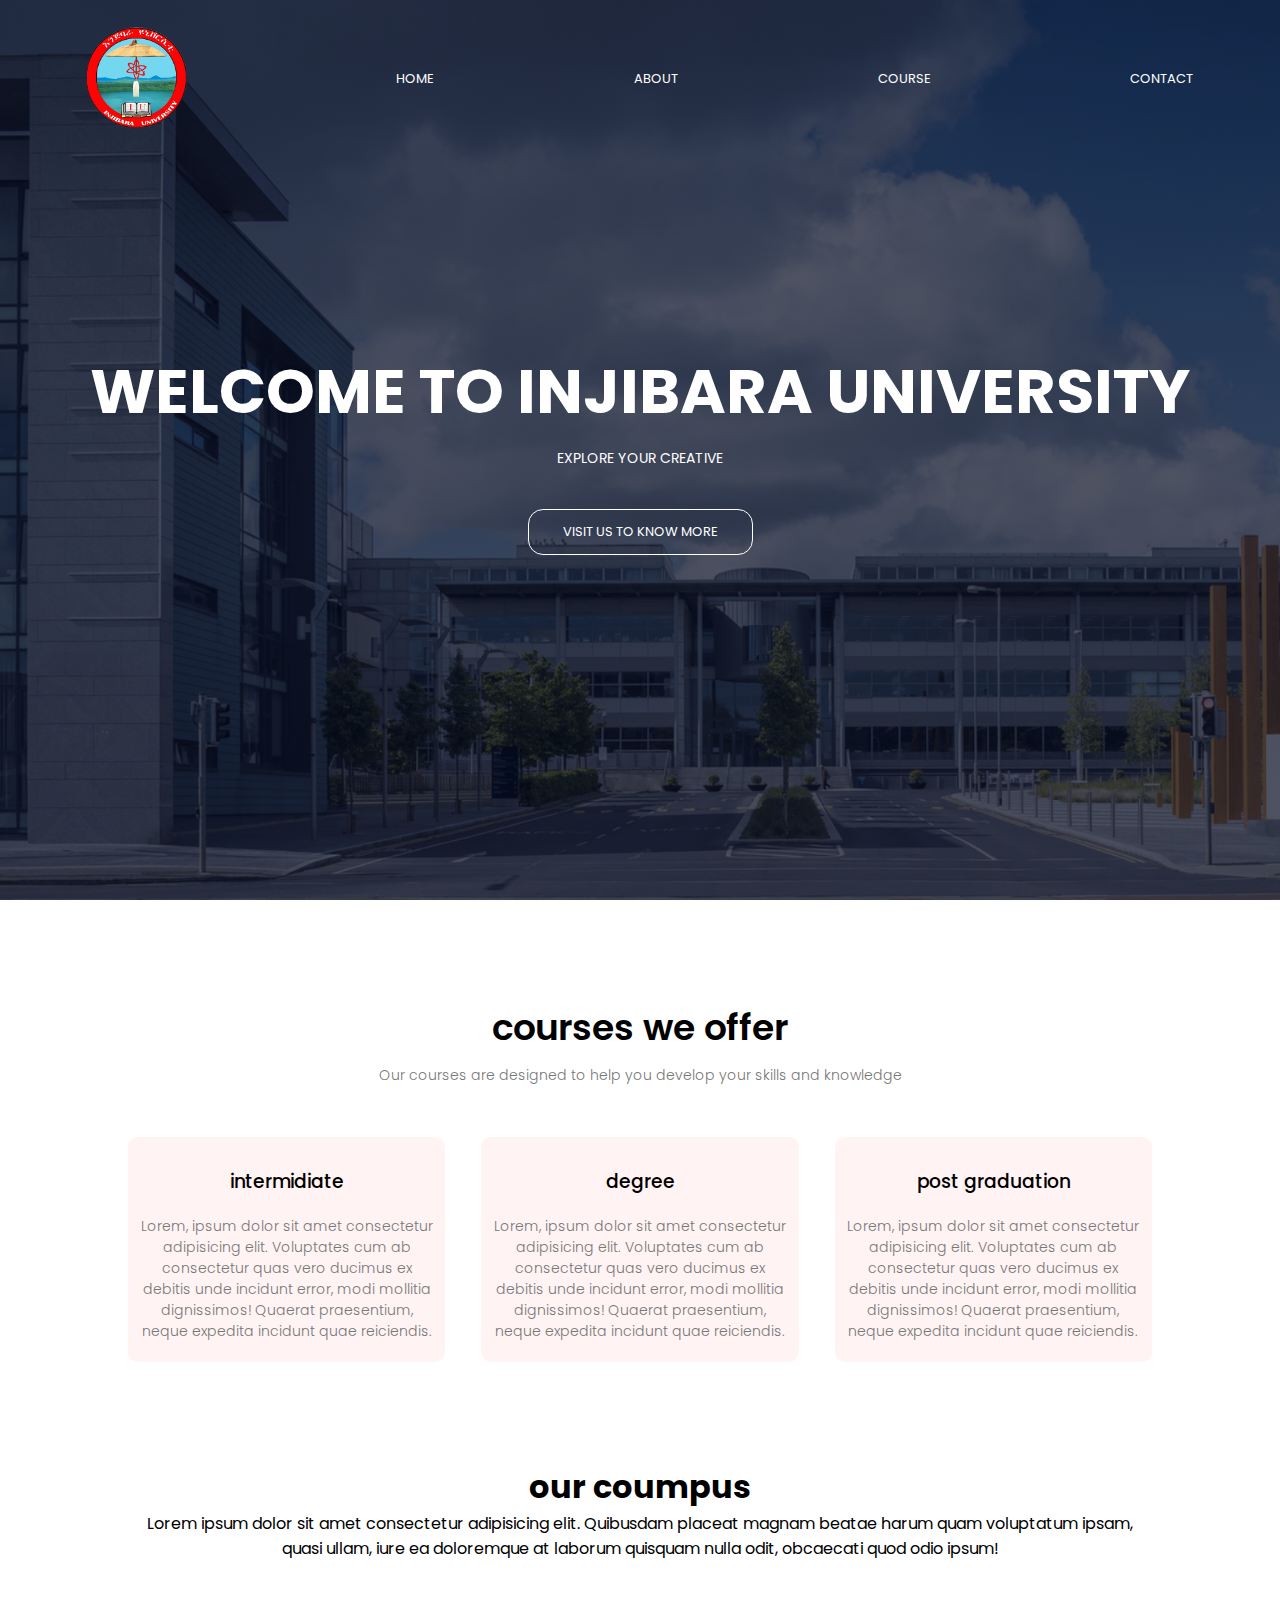
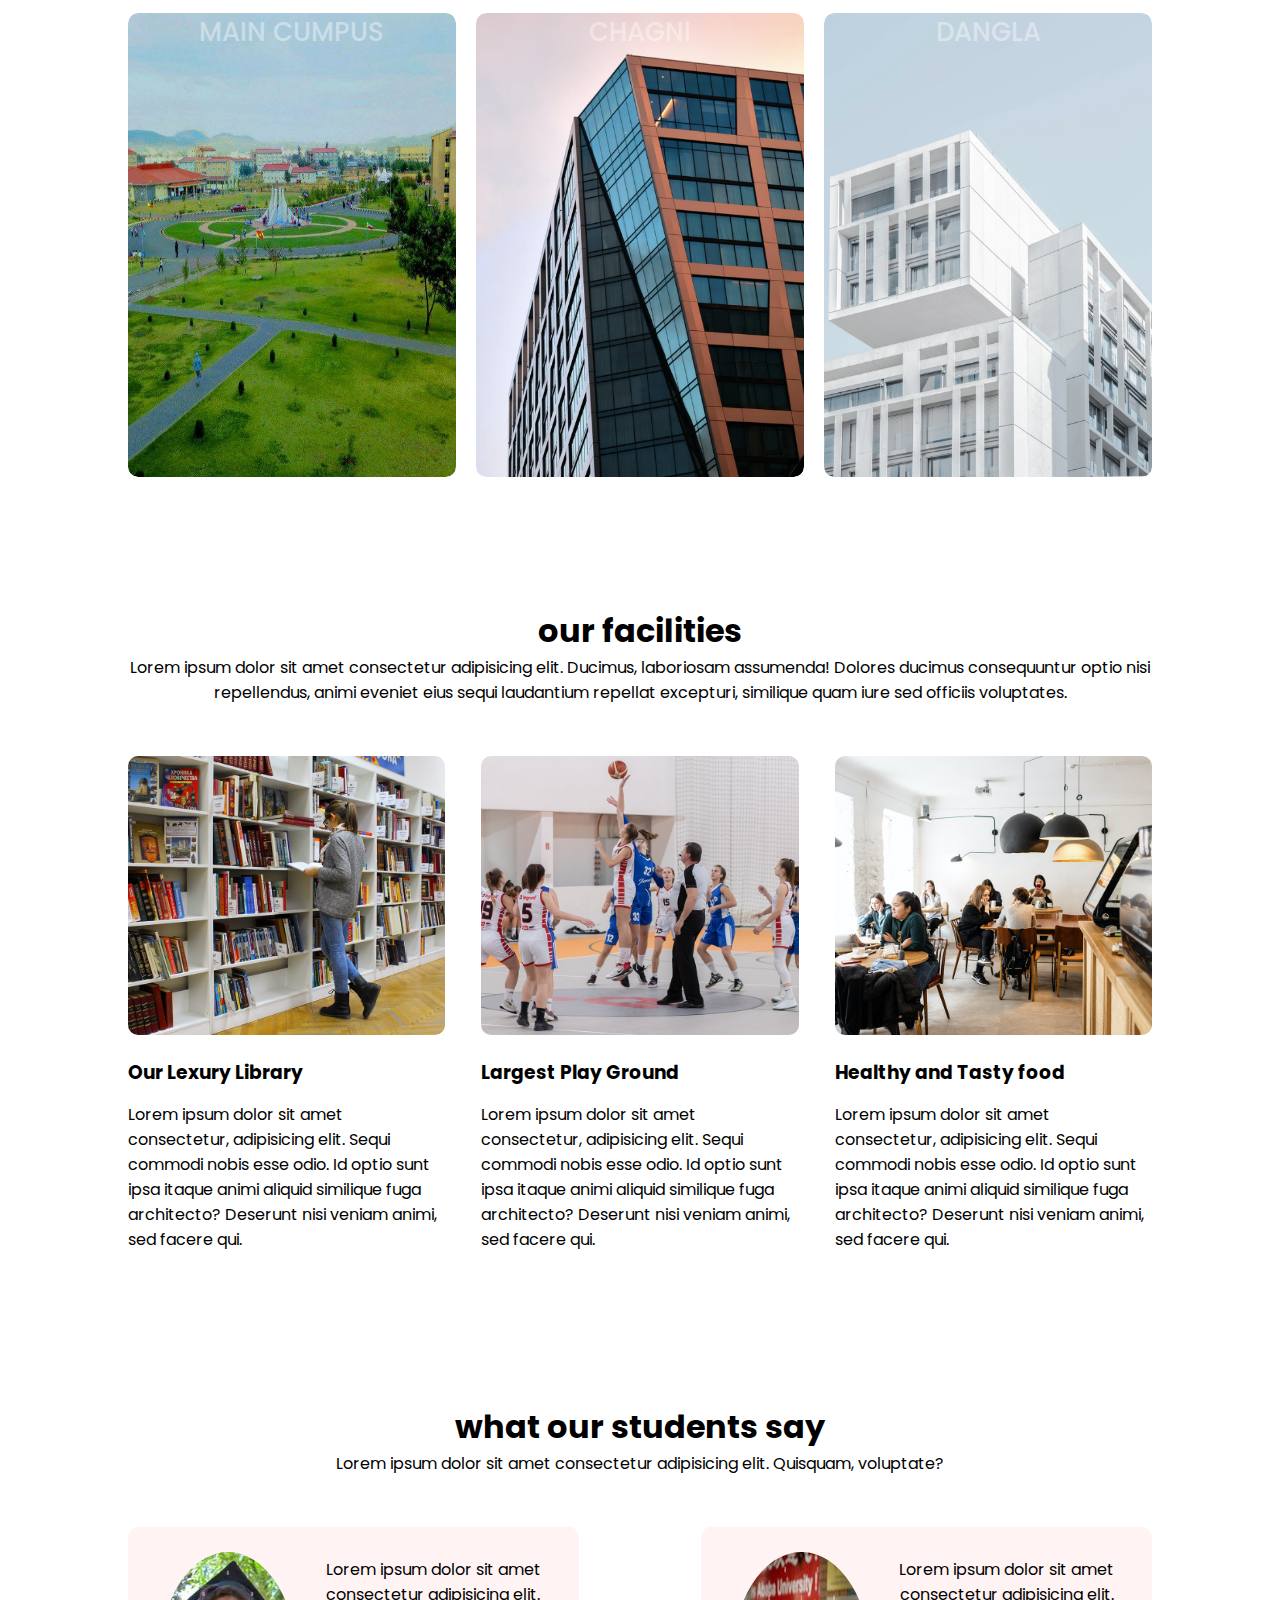
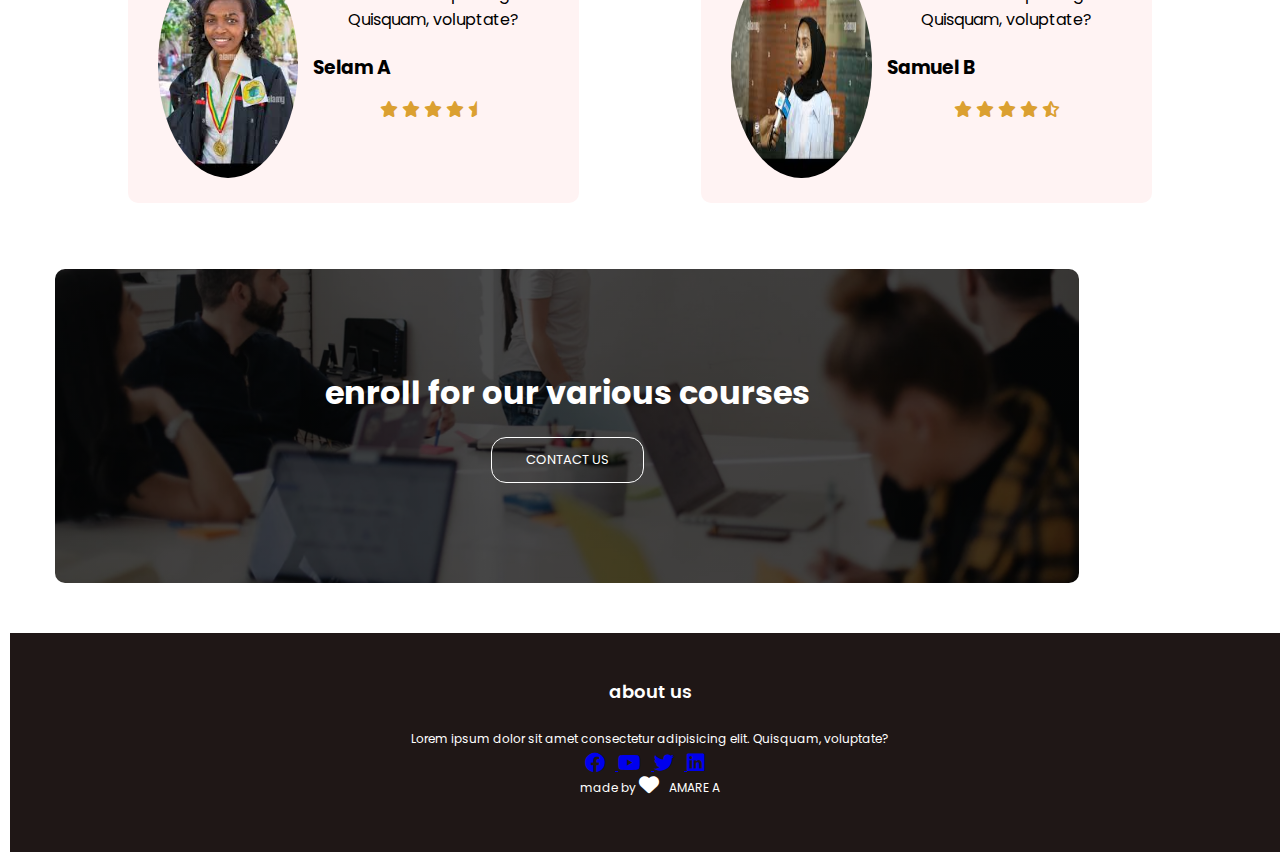
<file: index.html>
<!DOCTYPE html>
<html lang="en">
<head>
    <meta charset="UTF-8">
    <meta name="viewport" content="width=device-width, initial-scale=1.0">
    <title>school website</title>
    <link rel="stylesheet" href="style.css">
    <link rel="preconnect" href="https://fonts.googleapis.com">
<link rel="preconnect" href="https://fonts.gstatic.com" crossorigin>
<link href="https://fonts.googleapis.com/css2?family=Poppins:ital,wght@0,100;0,200;0,300;0,400;0,500;0,600;0,700;0,800;0,900;1,100;1,200;1,300;1,400;1,500;1,600;1,700;1,800;1,900&display=swap" rel="stylesheet">
<link rel="stylesheet" href="https://cdnjs.cloudflare.com/ajax/libs/font-awesome/6.0.0-beta3/css/all.min.css">
</head>
<body>
    <section class="header">
  <nav>
  <a href="index.html"><img src="images/logo-inu.png"/a>
    <div class="nav-links" id="nav-links">
        <i id="icons" class="fa-solid fa-xmark" onclick = "hideMenu()"></i>
        <ul>
            <li>
                <a href="index.html">HOME</a>
                <a href="about.html">ABOUT</a>
                <a href="courses.html">COURSE</a>
                <a href="contact.html">CONTACT</a>

            </li>
        </ul>
    </div>
    <i id="icons" class="fa-solid fa-bars"onclick = "showMenu()"></i>
  </nav>
  <div class="text-box">
        <h1>WELCOME TO <span>INJIBARA</span> UNIVERSITY</h1>
        <p>EXPLORE YOUR CREATIVE  </p>
        <a href="#" class="hero-btn">VISIT US TO KNOW MORE</a>
  </div>
    </section>

<!---course section---->
    <section class="courses">
        <h1>courses we offer</h1>
        <p>Our courses are designed to help you develop your skills and knowledge</p>
        <div class="row">
            <div class="courses-col">
                <h3>intermidiate</h3>
                <p>Lorem, ipsum dolor sit amet consectetur adipisicing elit. Voluptates cum ab consectetur quas vero ducimus ex debitis unde incidunt error, modi mollitia dignissimos! Quaerat praesentium, neque expedita incidunt quae reiciendis.</p>
            </div>

            <div class="courses-col">
                <h3>degree</h3>
                <p>Lorem, ipsum dolor sit amet consectetur adipisicing elit. Voluptates cum ab consectetur quas vero ducimus ex debitis unde incidunt error, modi mollitia dignissimos! Quaerat praesentium, neque expedita incidunt quae reiciendis.</p>
            </div>

            <div class="courses-col">
                <h3>post graduation</h3>
                <p>Lorem, ipsum dolor sit amet consectetur adipisicing elit. Voluptates cum ab consectetur quas vero ducimus ex debitis unde incidunt error, modi mollitia dignissimos! Quaerat praesentium, neque expedita incidunt quae reiciendis.</p>
            </div>
        </div>

    </section>

    <section class="campus">
        <h1>our coumpus</h1>
        <p>Lorem ipsum dolor sit amet consectetur adipisicing elit. Quibusdam placeat magnam beatae harum quam voluptatum ipsam, quasi ullam, iure ea doloremque at laborum quisquam nulla odit, obcaecati quod odio ipsum!</p>
        <div class="row">
            <div class="campus-col">
                <img style="height: 464px;" src="images/campus.jpg" alt="">
                <div class="layer">
                    <h3>MAIN CUMPUS</h3>
                </div>
            </div>

            <div class="campus-col">
                <img src="images/newyork.png" alt="">
                <div class="layer">
                    <h3>CHAGNI</h3>
                </div>
            </div>

            <div class="campus-col">
                <img src="images/washington.png" alt="">
                <div class="layer">
                    <h3>DANGLA</h3>
                </div>
            </div>
        </div>

    </section>

   <section class="facilities">
    <h1>our facilities</h1>
    <p>
        Lorem ipsum dolor sit amet consectetur adipisicing elit. Ducimus, laboriosam assumenda! Dolores ducimus consequuntur optio nisi repellendus, animi eveniet eius sequi laudantium repellat excepturi, similique quam iure sed officiis voluptates.
    </p>
    <div class="row">
        <div class="facilities-col">
            <img src="images/library.png" alt="">
            <h3>Our Lexury Library</h3>
            <p>Lorem ipsum dolor sit amet consectetur, adipisicing elit. Sequi commodi nobis esse odio. Id optio sunt ipsa itaque animi aliquid similique fuga architecto? Deserunt nisi veniam animi, sed facere qui.</p>
        </div>

        <div class="facilities-col">
            <img src="images/basketball.png" alt="">
            <h3>Largest Play Ground</h3>
            <p>Lorem ipsum dolor sit amet consectetur, adipisicing elit. Sequi commodi nobis esse odio. Id optio sunt ipsa itaque animi aliquid similique fuga architecto? Deserunt nisi veniam animi, sed facere qui.</p>
        </div>

        <div class="facilities-col">
            <img src="images/cafeteria.png" alt="">
            <h3>Healthy and Tasty food</h3>
            <p>Lorem ipsum dolor sit amet consectetur, adipisicing elit. Sequi commodi nobis esse odio. Id optio sunt ipsa itaque animi aliquid similique fuga architecto? Deserunt nisi veniam animi, sed facere qui.</p>
        </div>
    </div>


</section>

<section class="testimonials">
    <h1>what our students say</h1>
    <p>Lorem ipsum dolor sit amet consectetur adipisicing elit. Quisquam, voluptate?</p>
    <div class="row">
        <div class="testimonials-col">
            <img src="images/profile.jfif" alt="">
            <div>
                <p>Lorem ipsum dolor sit amet consectetur adipisicing elit. Quisquam, voluptate?</p>
                <h3>Selam A</h3>
                <i class="fa-solid fa-star"></i>
                <i class="fa-solid fa-star"></i>
                <i class="fa-solid fa-star"></i>
                <i class="fa-solid fa-star"></i>
                <i class="fa-solid fa-star-half"></i>
            </div>
        </div>

        <div class="testimonials-col">
            <img src="images/profile1.jfif" alt="">
            <div>
                <p>Lorem ipsum dolor sit amet consectetur adipisicing elit. Quisquam, voluptate?</p>
                <h3>Samuel B</h3>
                <i class="fa-solid fa-star"></i>
                <i class="fa-solid fa-star"></i>
                <i class="fa-solid fa-star"></i>
                <i class="fa-solid fa-star"></i>
                <i class="fa-solid fa-star-half-stroke"></i>
            </div>
        </div>

        
    </div>

</section>

<section class="cta">
    <h1>enroll for our various courses </h1>
    <a href="#" class="hero-btn">CONTACT US</a>

</section>

<section class="footer">
    <footer>
        <h2>about us</h2>
        <p>Lorem ipsum dolor sit amet consectetur adipisicing elit. Quisquam, voluptate?</p>
        <div class="icon">
            <a href="https://www.facebok.com/Injiuni" target="_blank">
                <i class="footer-icon fa-brands fa-facebook"></i>
            </a>
            <a href="https://www.youtube.com/c/injibarauniversity" target="_blank">
                <i class="footer-icon fa-brands fa-youtube"></i>  
            </a>
            <a href="https://twitter.com/injibara_Inu/" target="_blank">
                <i class="footer-icon fa-brands fa-twitter"></i>  
            </a>
            <a href="https://www.inu.edu.et/#" target="_blank">
                <i class="footer-icon fa-brands fa-linkedin"></i> 
            </a>
            
            
            
        </div>
        <p>made by <i class="footer-icon fa-solid fa-heart"></i>AMARE A</p>
    </footer>
</section>



    <script>
        let navLinks = document.getElementById("nav-links");

        function showMenu(){
            navLinks.style.right = "0";
        }
        function hideMenu(){
            navLinks.style.right = "200px";
        }
    </script>
</body>
</html>
</file>
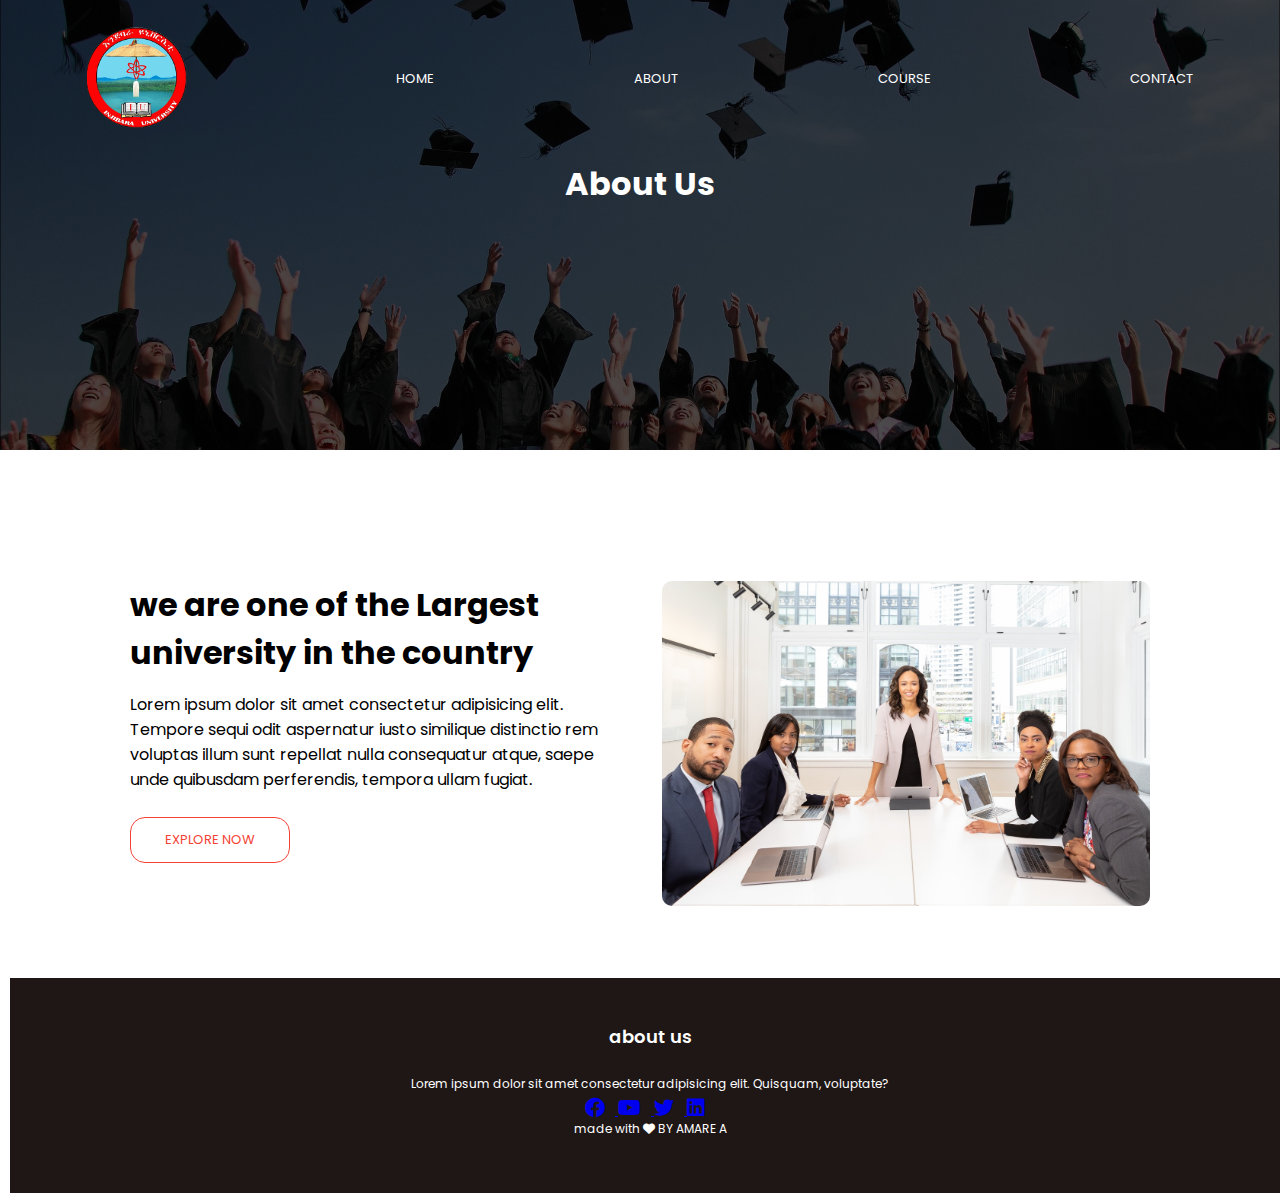
<file: about.html>
<!DOCTYPE html>
<html lang="en">
<head>
    <meta charset="UTF-8">
    <meta name="viewport" content="width=device-width, initial-scale=1.0">
    <title>school website</title>
    <link rel="stylesheet" href="style.css">
    <link rel="preconnect" href="https://fonts.googleapis.com">
<link rel="preconnect" href="https://fonts.gstatic.com" crossorigin>
<link href="https://fonts.googleapis.com/css2?family=Poppins:ital,wght@0,100;0,200;0,300;0,400;0,500;0,600;0,700;0,800;0,900;1,100;1,200;1,300;1,400;1,500;1,600;1,700;1,800;1,900&display=swap" rel="stylesheet">
<link rel="stylesheet" href="https://cdnjs.cloudflare.com/ajax/libs/font-awesome/6.0.0-beta3/css/all.min.css">
</head>
<body>
    <section class="sub-header">
  <nav>
  <a href="index.html"><img src="images/logo-inu.png"/a>
    <div class="nav-links" id="nav-links">
        <i id="icons" class="fa-solid fa-xmark" onclick = "hideMenu()"></i>
        <ul>
            <li>
                <a href="index.html">HOME</a>
                <a href="about.html">ABOUT</a>
                <a href="courses.html">COURSE</a>
                <a href="contact.html">CONTACT</a>

            </li>
        </ul>
    </div>
    <i id="icons" class="fa-solid fa-bars"onclick = "showMenu()"></i>
  </nav>
  <h1>About Us</h1>
    </section>

<!---about us content---->
<section class="about-us">
    <div class="row">
        <div class="about-col">
         <h1>we are one of the Largest university in the country</h1>
         <p>Lorem ipsum dolor sit amet consectetur adipisicing elit. Tempore sequi odit aspernatur iusto similique distinctio rem voluptas illum sunt repellat nulla consequatur atque, saepe unde quibusdam perferendis, tempora ullam fugiat.</p>
        <a href="" class="hero-btn red-btn" >EXPLORE NOW</a>
        </div>
        <div class="about-col">
           <img src="images/about.jpg" alt=""> 
        </div>
    </div>

</section>
    

    

    

<section class="footer">
    <footer>
        <h2>about us</h2>
        <p>Lorem ipsum dolor sit amet consectetur adipisicing elit. Quisquam, voluptate?</p>
        <div class="icon">
            <a href="https://www.facebok.com/Injiuni" target="_blank">
                <i class="footer-icon fa-brands fa-facebook"></i>
            </a>
            <a href="https://www.youtube.com/c/injibarauniversity" target="_blank">
                <i class="footer-icon fa-brands fa-youtube"></i>  
            </a>
            <a href="https://twitter.com/injibara_Inu/" target="_blank">
                <i class="footer-icon fa-brands fa-twitter"></i>  
            </a>
            <a href="https://www.inu.edu.et/#" target="_blank">
                <i class="footer-icon fa-brands fa-linkedin"></i> 
            </a>
            
        </div>
        <p>made with <i class="fa-solid fa-heart"></i> BY AMARE A</p>
    </footer>
</section>



    <script>
        let navLinks = document.getElementById("nav-links");

        function showMenu(){
            navLinks.style.right = "0";
        }
        function hideMenu(){
            navLinks.style.right = "200px";
        }
    </script>
</body>
</html>
</file>
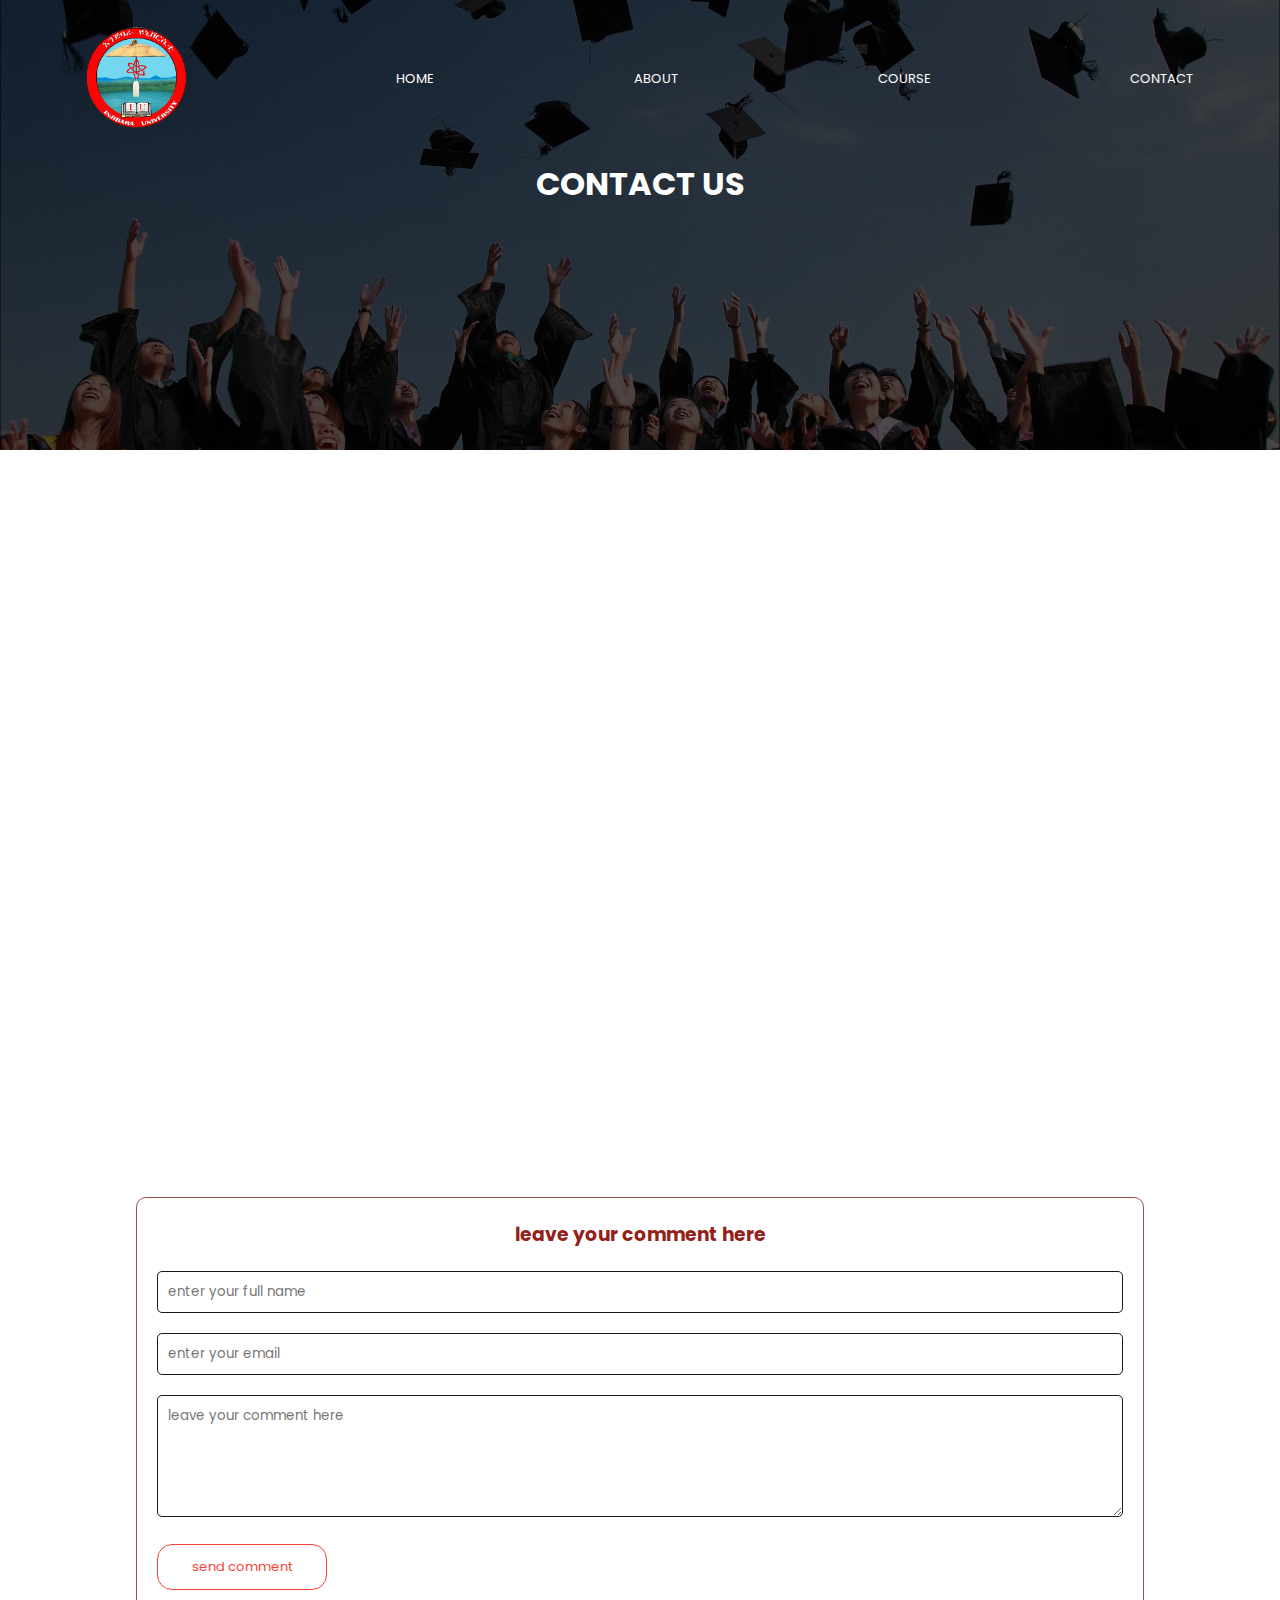
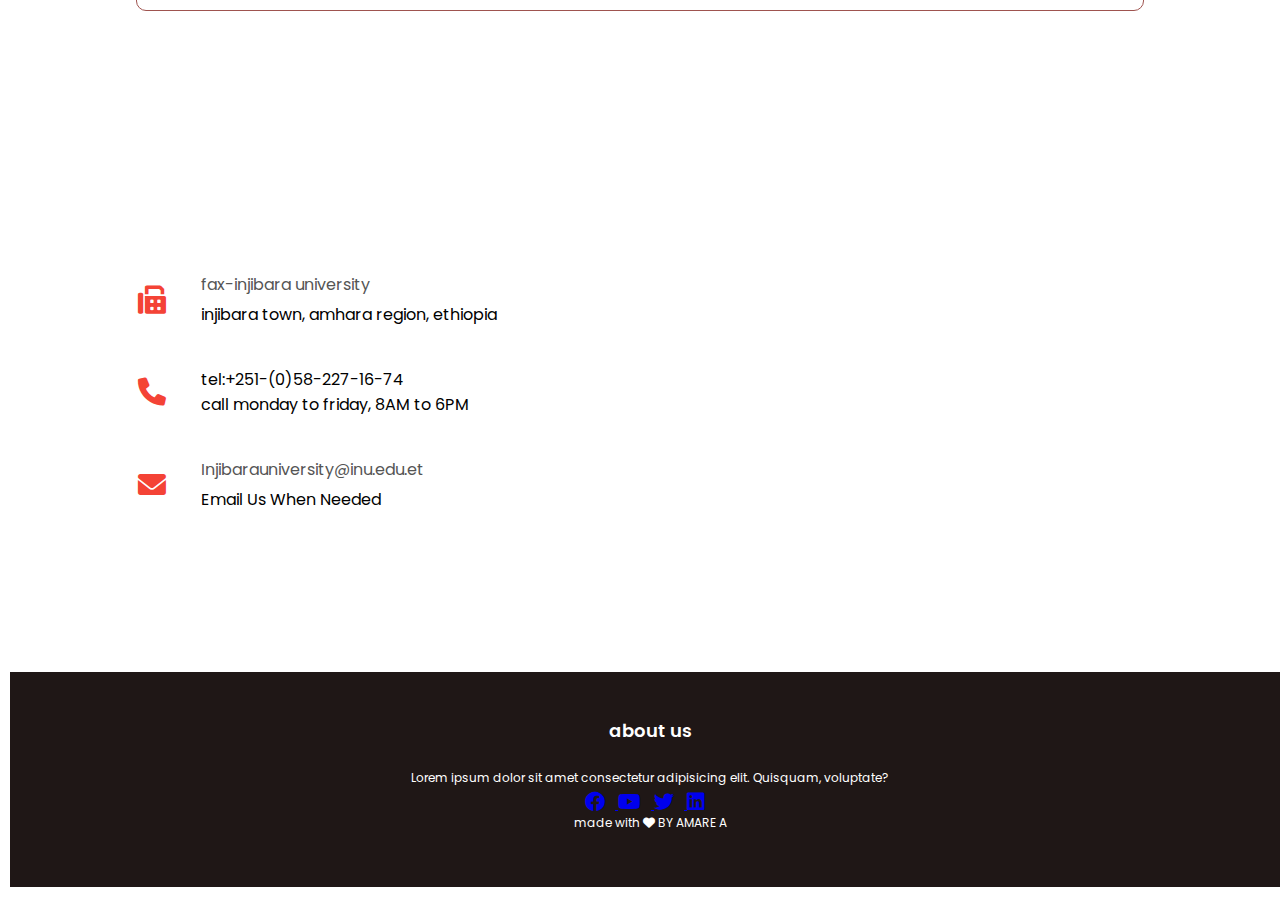
<file: contact.html>
<!DOCTYPE html>
<html lang="en">
<head>
    <meta charset="UTF-8">
    <meta name="viewport" content="width=device-width, initial-scale=1.0">
    <title>school website</title>
    <link rel="stylesheet" href="style.css">
    <link rel="preconnect" href="https://fonts.googleapis.com">
<link rel="preconnect" href="https://fonts.gstatic.com" crossorigin>
<link href="https://fonts.googleapis.com/css2?family=Poppins:ital,wght@0,100;0,200;0,300;0,400;0,500;0,600;0,700;0,800;0,900;1,100;1,200;1,300;1,400;1,500;1,600;1,700;1,800;1,900&display=swap" rel="stylesheet">
<link rel="stylesheet" href="https://cdnjs.cloudflare.com/ajax/libs/font-awesome/6.0.0-beta3/css/all.min.css">
</head>
<body>
    <section class="sub-header">
  <nav>
  <a href="index.html"><img src="images/logo-inu.png"/a>
    <div class="nav-links" id="nav-links">
        <i id="icons" class="fa-solid fa-xmark" onclick = "hideMenu()"></i>
        <ul>
            <li>
                <a href="index.html">HOME</a>
                <a href="about.html">ABOUT</a>
                <a href="courses.html">COURSE</a>
                <a href="contact.html">CONTACT</a>

            </li>
        </ul>
    </div>
    <i id="icons" class="fa-solid fa-bars"onclick = "showMenu()"></i>
  </nav>
  <h1>CONTACT US</h1>
    </section>

<!---CONTACT  content---->
<section class="location">
    <iframe src="https://www.google.com/maps/embed?pb=!1m18!1m12!1m3!1d1001787.1379740442!2d36.73835034223633!3d11.244409634666193!2m3!1f0!2f0!3f0!3m2!1i1024!2i768!4f13.1!3m3!1m2!1s0x165a9f315bddabef%3A0x7301ff66525435ac!2sInjebara%20Town!5e0!3m2!1sen!2set!4v1741531583886!5m2!1sen!2set" width="600" height="450" style="border:0;" allowfullscreen="" loading="lazy" referrerpolicy="no-referrer-when-downgrade"></iframe>

</section>


<section class="contact-us">
    <div class="comment-box" id="comment-box">
        <h3>leave your comment here</h3>
        <form class="comment-form">
            <input type="text" placeholder="enter your full name" required>
            <input type="email" placeholder="enter your email" required>
            <textarea rows="5" id="" placeholder="leave your comment here" required></textarea>
            <button type="submit" class="submit-btn hero-btn red-btn" >send comment</button>
        </form>
    </div>

</section>
<section class="contact-us">
    <div class="row">
        <div class="contact-col">
           <div>
            <i class="icons fa fa-fax"></i>
            <span>
                <h5>fax-injibara university</h5>
                <p>injibara town, amhara region, ethiopia</p>

            </span>
           </div>
           <div>
            <i class="icons fa fa-phone" ></i>
            <span>
                <a>tel:+251-(0)58-227-16-74</a>
                <p>call monday to friday, 8AM to 6PM</p>

            </span>
           </div>
           <div>
            <i class="icons fa fa-envelope"></i>
            <span>
                <h5>Injibarauniversity@inu.edu.et</h5>
                <p>Email Us When Needed</p>

            </span>
           </div>
        </div>
        <div class="contact-col">
            
        </div>
    </div>

</section>

<section class="footer">
    <footer>
        <h2>about us</h2>
        <p>Lorem ipsum dolor sit amet consectetur adipisicing elit. Quisquam, voluptate?</p>
        <div class="icon">
            <a href="https://www.facebok.com/Injiuni" target="_blank">
                <i class="footer-icon fa-brands fa-facebook"></i>
            </a>
            <a href="https://www.youtube.com/c/injibarauniversity" target="_blank">
                <i class="footer-icon fa-brands fa-youtube"></i>  
            </a>
            <a href="https://twitter.com/injibara_Inu/" target="_blank">
                <i class="footer-icon fa-brands fa-twitter"></i>  
            </a>
            <a href="https://www.inu.edu.et/#" target="_blank">
                <i class="footer-icon fa-brands fa-linkedin"></i> 
            </a>
            
        </div>
        <p>made with <i class="fa-solid fa-heart"></i> BY AMARE A</p>
    </footer>
</section>



    <script>
        let navLinks = document.getElementById("nav-links");

        function showMenu(){
            navLinks.style.right = "0";
        }
        function hideMenu(){
            navLinks.style.right = "200px";
        }
    </script>
</body>
</html>
</file>
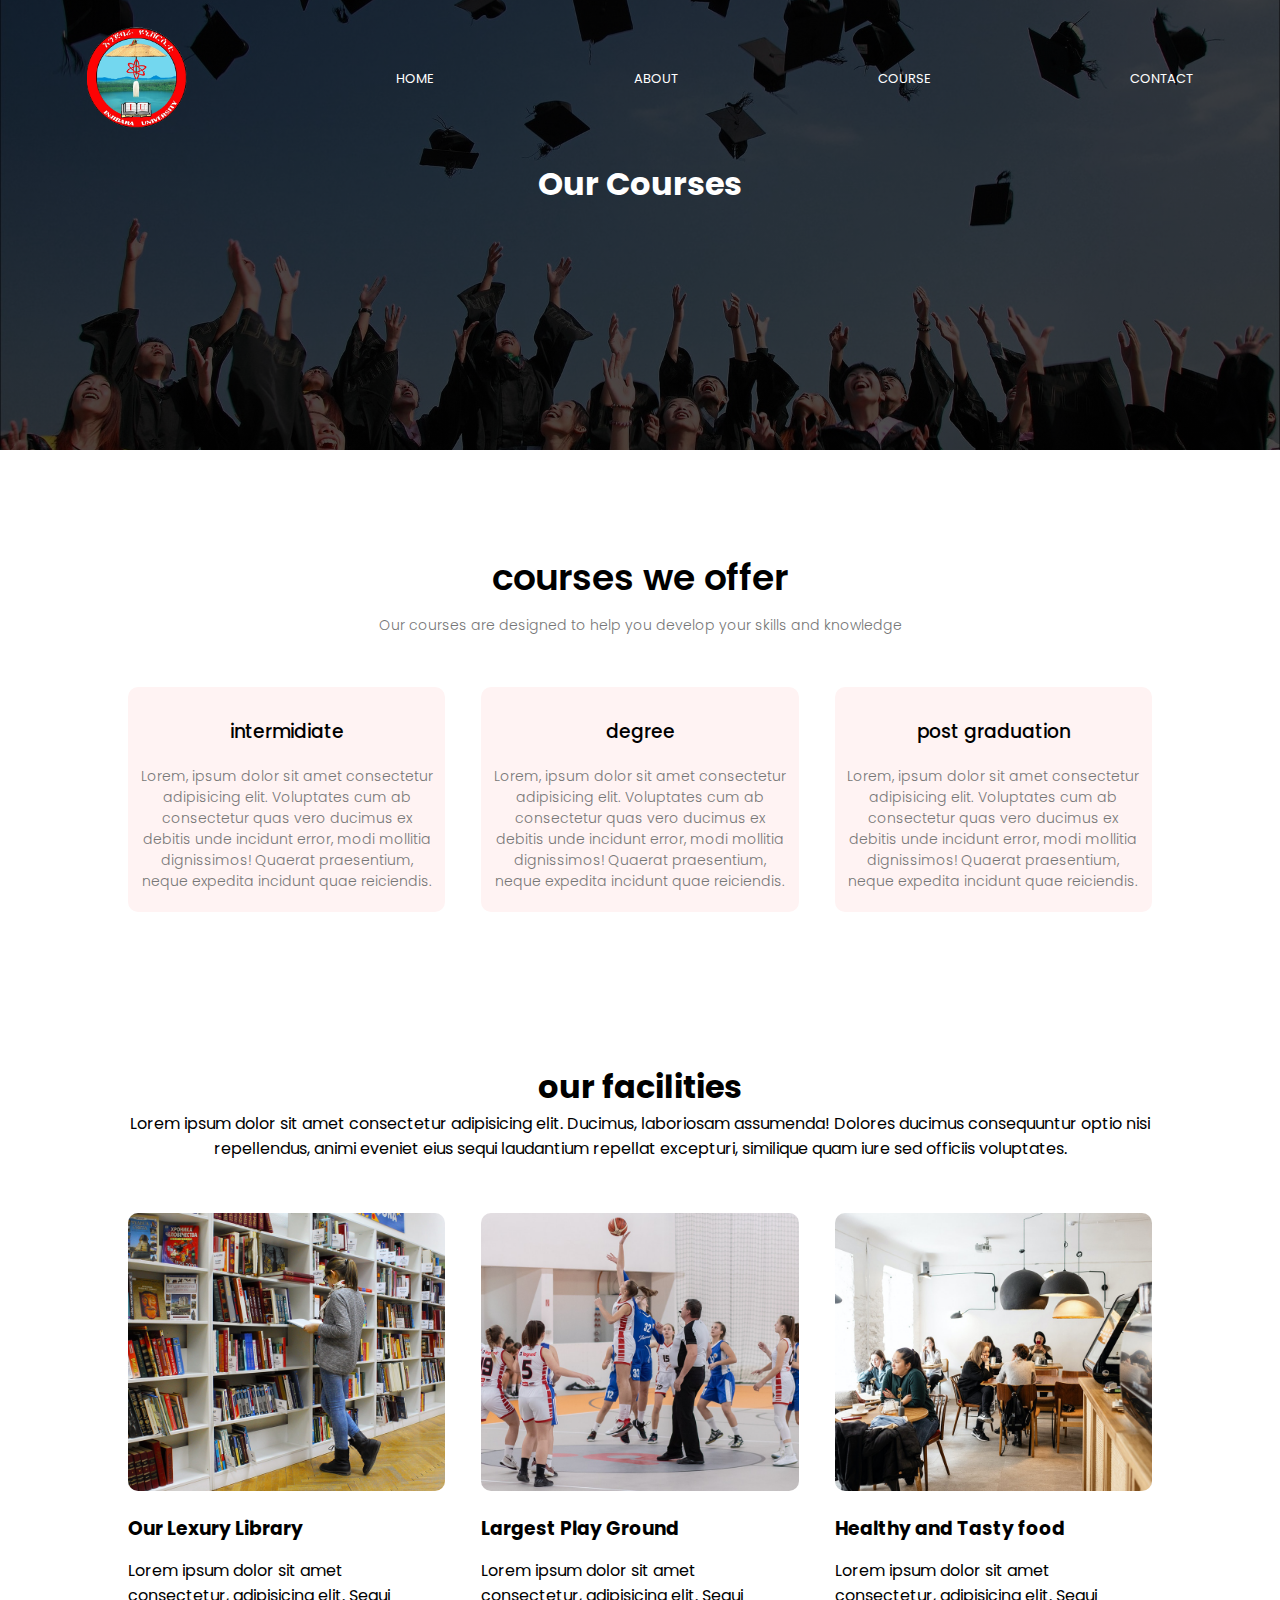
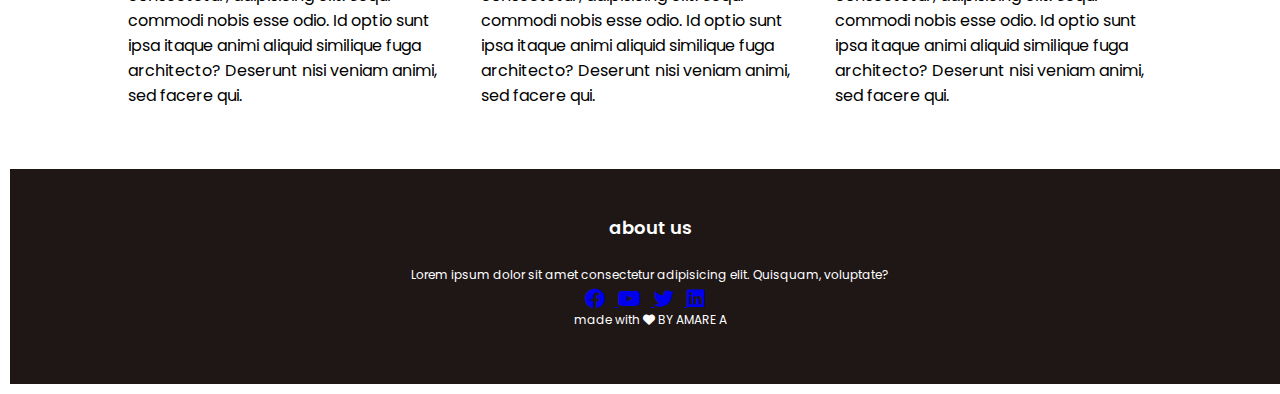
<file: courses.html>
<!DOCTYPE html>
<html lang="en">
<head>
    <meta charset="UTF-8">
    <meta name="viewport" content="width=device-width, initial-scale=1.0">
    <title>school website</title>
    <link rel="stylesheet" href="style.css">
    <link rel="preconnect" href="https://fonts.googleapis.com">
<link rel="preconnect" href="https://fonts.gstatic.com" crossorigin>
<link href="https://fonts.googleapis.com/css2?family=Poppins:ital,wght@0,100;0,200;0,300;0,400;0,500;0,600;0,700;0,800;0,900;1,100;1,200;1,300;1,400;1,500;1,600;1,700;1,800;1,900&display=swap" rel="stylesheet">
<link rel="stylesheet" href="https://cdnjs.cloudflare.com/ajax/libs/font-awesome/6.0.0-beta3/css/all.min.css">
</head>
<body>
    <section class="sub-header">
  <nav>
  <a href="index.html"><img src="images/logo-inu.png"/a>
    <div class="nav-links" id="nav-links">
        <i id="icons" class="fa-solid fa-xmark" onclick = "hideMenu()"></i>
        <ul>
            <li>
                <a href="index.html">HOME</a>
                <a href="about.html">ABOUT</a>
                <a href="courses.html">COURSE</a>
                <a href="contact.html">CONTACT</a>

            </li>
        </ul>
    </div>
    <i id="icons" class="fa-solid fa-bars"onclick = "showMenu()"></i>
  </nav>
  <h1>Our Courses</h1>
    </section>

<!---courses content---->
<section class="courses">
    <h1>courses we offer</h1>
    <p>Our courses are designed to help you develop your skills and knowledge</p>
    <div class="row">
        <div class="courses-col">
            <h3>intermidiate</h3>
            <p>Lorem, ipsum dolor sit amet consectetur adipisicing elit. Voluptates cum ab consectetur quas vero ducimus ex debitis unde incidunt error, modi mollitia dignissimos! Quaerat praesentium, neque expedita incidunt quae reiciendis.</p>
        </div>

        <div class="courses-col">
            <h3>degree</h3>
            <p>Lorem, ipsum dolor sit amet consectetur adipisicing elit. Voluptates cum ab consectetur quas vero ducimus ex debitis unde incidunt error, modi mollitia dignissimos! Quaerat praesentium, neque expedita incidunt quae reiciendis.</p>
        </div>

        <div class="courses-col">
            <h3>post graduation</h3>
            <p>Lorem, ipsum dolor sit amet consectetur adipisicing elit. Voluptates cum ab consectetur quas vero ducimus ex debitis unde incidunt error, modi mollitia dignissimos! Quaerat praesentium, neque expedita incidunt quae reiciendis.</p>
        </div>
    </div>

</section>


<section class="facilities">
    <h1>our facilities</h1>
    <p>
        Lorem ipsum dolor sit amet consectetur adipisicing elit. Ducimus, laboriosam assumenda! Dolores ducimus consequuntur optio nisi repellendus, animi eveniet eius sequi laudantium repellat excepturi, similique quam iure sed officiis voluptates.
    </p>
    <div class="row">
        <div class="facilities-col">
            <img src="images/library.png" alt="">
            <h3>Our Lexury Library</h3>
            <p>Lorem ipsum dolor sit amet consectetur, adipisicing elit. Sequi commodi nobis esse odio. Id optio sunt ipsa itaque animi aliquid similique fuga architecto? Deserunt nisi veniam animi, sed facere qui.</p>
        </div>

        <div class="facilities-col">
            <img src="images/basketball.png" alt="">
            <h3>Largest Play Ground</h3>
            <p>Lorem ipsum dolor sit amet consectetur, adipisicing elit. Sequi commodi nobis esse odio. Id optio sunt ipsa itaque animi aliquid similique fuga architecto? Deserunt nisi veniam animi, sed facere qui.</p>
        </div>

        <div class="facilities-col">
            <img src="images/cafeteria.png" alt="">
            <h3>Healthy and Tasty food</h3>
            <p>Lorem ipsum dolor sit amet consectetur, adipisicing elit. Sequi commodi nobis esse odio. Id optio sunt ipsa itaque animi aliquid similique fuga architecto? Deserunt nisi veniam animi, sed facere qui.</p>
        </div>
    </div>


</section>

    

<section class="footer">
    <footer>
        <h2>about us</h2>
        <p>Lorem ipsum dolor sit amet consectetur adipisicing elit. Quisquam, voluptate?</p>
        <div class="icon">
            <a href="https://www.facebok.com/Injiuni" target="_blank">
                <i class="footer-icon fa-brands fa-facebook"></i>
            </a>
            <a href="https://www.youtube.com/c/injibarauniversity" target="_blank">
                <i class="footer-icon fa-brands fa-youtube"></i>  
            </a>
            <a href="https://twitter.com/injibara_Inu/" target="_blank">
                <i class="footer-icon fa-brands fa-twitter"></i>  
            </a>
            <a href="https://www.inu.edu.et/#" target="_blank">
                <i class="footer-icon fa-brands fa-linkedin"></i> 
            </a>
            
        </div>
        <p>made with <i class="fa-solid fa-heart"></i> BY AMARE A</p>
    </footer>
</section>



    <script>
        let navLinks = document.getElementById("nav-links");

        function showMenu(){
            navLinks.style.right = "0";
        }
        function hideMenu(){
            navLinks.style.right = "200px";
        }
    </script>
</body>
</html>
</file>
<file: style.css>
*{
    margin: 0;
    padding: 0;
    box-sizing: border-box;
    font-family: "Poppins", sans-serif;
}
.header{
 min-height: 100vh;
 width: 100%;
 background-image: linear-gradient(rgba(4,9,30,0.7), rgba(4,9,30,0.7)), url('images/banner.png');
background-size: cover;
background-position: relative;

}
nav{
    display: flex;
    padding: 2% 6%;
    justify-content: space-between;
    align-items: center;

}
nav img{
    width: 100px;
    text-align: left;
    margin-left: 10px;
}
.nav-links{
    flex: 1;
    text-align: right;
}
.nav-links ul li{
    list-style: none;
    display: flex;
    justify-content: space-between;
    text-align: center;
    padding: 8px 8px;
   margin: 0 2px;
    position: relative;
}
.nav-links ul li a{
    color: #fff;
    text-decoration: none;
    font-size: 13px;
}
.nav-links ul li a::after{
    content: '';
    width: 0%;
    height: 2px;
    background: #f44336;
    display: block;
    margin: auto;
    transition: 0.5s;
}
.nav-links ul li a:hover::after{
    width: 100%;
}
.nav-links ul li a:focus{
    color: #f44336;
}
.text-box{
    width: 90%;
    color: #fff;
    position: absolute;
    top: 50%;
    left: 50%;
    transform: translate(-50%, -50%);
    text-align: center;
}
.text-box h1{
    font-size: 62px;
}
.text-box p{
    margin: 10px 0 40px;
    font-size: 14px;
    color: white;
}
.hero-btn{
    display: inline-block;
    text-decoration: none;
    color: #fff;
    border: 1px solid white;
    border-radius: 15px;
    padding: 12px 34px;
    font-size: 13px;
    background: transparent;
    position: relative;
    cursor: pointer;
}
.hero-btn:hover{
    border: 1px solid #f44336;
    background: #f44336;
    transition: 1s ease-in-out;
}
#icons{
    display: none;
}
@media(max-width:700px){
    .text-box h1{
        font-size: 20px;
    }
    .nav-links ul li{
        display: block;
    }
    .nav-links{
        position: fixed;
        background: #f44336;
        height: 100vh;
        width: 200px;
        top: 0;
        right: -200px;
        text-align: left;
        z-index: 2;
        transition: 1s ease-in;
    }
    #icons{
        display: block;
        color: white;
        margin: 10px;
        font-size: 22px;
        cursor: pointer;
    }
    .nav-links ul{
        padding: 30px;
    }
}

.courses{
    width: 80%;
    margin: auto;
    text-align: center;
    padding-top: 100px;
}
.courses h1{
    font-size: 36px;
    font-weight: 600;
}
.courses p{
    color: #777;
    font-size: 14px;
    font-weight: 300;
    padding-top: 10px;
}
.row{
    margin-top: 5%;
    display: flex;
    justify-content: space-between;
}
.courses-col{
    flex-basis: 31%;
    background: #fff3f3;
    border-radius: 10px;
    margin-bottom: 5%;
    padding: 20px 12px;
    transition: 0.5s;
}
.courses-col h3{
    text-align: center;
    font-weight: 500;
    margin: 10px 0;
}
.courses-col:hover{
    box-shadow: 0 0 20px 0px rgba(0,0,0,0.2);
    transform: translateY(-10px);
    cursor: pointer;
}
@media(max-width:700px){
    .row{
        flex-direction: column;
    }
}
.campus{
    width: 80%;
    margin: auto;
    text-align: center;
    padding-top: 50px;
}
.campus-col{
    flex-basis: 32%;
    border-radius: 10px;
    margin-bottom: 30px;
    position: relative;
    overflow: hidden;
}
.campus-col img{
    width: 100%;
    border-radius: 10px;
    display: block;
}
.layer{
    background:transparent;
    width: 100%;
    height: 100%;
    position: absolute;
    top: 0;
    left: 0;
    transition: 0.5s ease-in;
}
.layer:hover{
    background:  rgba(226,0,0,0.7);
}
.layer h3{
    font-size: 26px;
    font-weight: 500;
    color: #fff;
    width: 100%;
    height: 100%;
    top: 0;
    left: 50%;
    transform: translateX(-50%);
    position: absolute;
    opacity: 0.4;
    transition: 0.5s;
}
.layer:hover h3{
    top: 49%;
    opacity: 1;
}
.facilities{
    width: 80%;
    margin: auto;
    text-align: center;
    padding-top: 100px;
}
.facilities-col{
    flex-basis: 31%;
    text-align: left;
    margin-bottom: 5%;
    border-radius: 10px;
}
.facilities-col img{
    width: 100%;
    border-radius: 10px;

}
.facilities-col p{
    padding: 0;
}
.facilities-col h3{
    margin-top: 16px;
    margin-bottom: 15px;
    text-align: left;
}
.testimonials{
    width: 80%;
    margin: auto;
    text-align: center;
    padding-top: 100px;
}
.testimonials-col{
    flex-basis: 44%;
    background: #fff3f3;
    border-radius: 10px;
    margin-bottom: 5%;
    padding: 25px;
    display: flex;
    cursor: pointer;
    transition: 0.5s;
}
.testimonials-col img{
    width: 35%;
    border-radius: 50%;
    margin-left: 5px;
    margin-right: 15px;
}
.testimonials-col p{
    padding: 5px 0;
}
.testimonials-col h3{
    margin-top: 16px;
    margin-bottom: 15px;
    text-align: left;
}
.testimonials-col i{
    color: rgb(219, 160, 49);
}
@media(max-width:700px){
    .testimonials-col img{
       margin-left: 0;
       margin-right: 15px;
    }
}
.cta{
    margin: 50px 25px;
    margin-left: 55px;
    width: 80%;
    background-image: linear-gradient(rgba(0,0,0,0.7), rgba(0,0,0,0.7)), url('images/banner2.jpg');
    background-position: center;
    background-size: cover;
    border-radius: 10px;
    text-align: center;
    padding: 100px 0;
    margin-top: 15px;
}
.cta h1{
    color: white;
    margin-bottom: 20px;
    padding: 0;
}
@media(max-width:700px){
    .cta h1{
        font-size: 24px;
    }
}
.footer{
    width: 100%;
    text-align: center;
    padding: 30px 0;
    background: #1f1716;
    color: white;
    font-size: 12px;
    margin: 10px;
    padding-bottom: 50px;
}
.footer h2{
    margin-bottom: 25px;
    margin-top: 15px;
    font-weight: 600;
}
.footer p{
    margin-bottom: 5px;
}
.footer-icon{
    font-size: 20px;
    display: flex;
    justify-content: space-between;
     margin-right:10px;
     transition: 0.5s ease-in;
}
.footer-icon:hover{
    color: #f44336;
}

.sub-header{
    height: 50vh;
    width: 100%;
    background-image: linear-gradient(rgba(0,0,0,0.7), rgba(0,0,0,0.7)), url('images/background.jpg');
    background-position: center;
    background-size: cover;
    text-align: center;
    color: white;
}
.sub-heade h1{
    padding-top: 100px;
    font-size: 36px;
}
.about-us{
    width: 80%;
    margin: auto;
    padding-top: 50px;
    padding-bottom: 25px;
}
.about-col{
    flex-basis: 48%;
    padding: 30px 2px;

}
.about-col img{
    width: 100%;
    border-radius: 10px;
}
.about-col h1{
    padding-top: 0;
}
.about-col p{
    padding: 15px 0 25px;
}
.red-btn{
    border: 1px solid #f44336;
    background: transparent;
    color: #f44336;
    transition: 0.5s ease-in;
}
.red-btn:hover{
    color: white;
}
.blog-page{
    width: 80%;
    text-align: center;
    margin: auto;
    padding: 60px 0;
}
.blog-left{
    flex-basis:25%;
    text-align:left;

}
.blog-i{
    width: 100%; /* Full width of the parent container */
    text-align: center; /* Center the text */
}
.blog-img{
    width: 100%; /* Make the image take up full width */
    height: auto; /* Maintain aspect ratio */
    display: block;
}
.blog-title{
    color: #222;
    font-weight:600;
    margin: 30px 0;
}
.blog-left p{
    color: #777;
    padding: 0;
}
.blog-right{
    flex-basis: 32%;
}
.blog-right h3{
            padding: 14px 20px;
            background: #f44336;
        font-size: 14px;
        width: 100%;
}
.blog-right div{
    display: flex;
    justify-content: space-between;
    align-items: center;
    margin: 30px 0;
    border-bottom: 1px solid #777;
    box-sizing: border-box;
}

.comment-box{
    border: 1px solid #9f534f;
    margin: 50px 8px;
    padding: 10px 20px;
    border-radius: 10px;

}
.comment-box h3{
    text-align: center;
    margin: 12px 0;
    color: #932119;

}
.comment-form input, .comment-form textarea{
    width: 100%;
    padding: 10px;
    margin: 10px 0;
    box-sizing: border-box;
    border-radius: 5px;
    border: 1px solid #1f1716;
}
.submit-btn{
    text-align: center;
    margin: 10px 0;
}

.location{
    width: 80%;
    margin: auto;
    padding: 80px 0;
}
.location iframe{
    width: 100%;
}
.contact-us{
    width: 80%;
    margin: auto;
    padding: 80px 0;
}
.contact-col{
    flex-basis: 48%;
    margin-bottom: 30px;
}
.contact-col div{
    display: flex;
    align-items: center;
    margin-bottom: 40px;
}
.icons{
    font-size: 28px;
    color: #f44336;
    margin: 10px;
    margin-right: 35px;
}
.contact-col div p{
    padding: 0;
    font-size: 16px;
}
.contact-col div h5{
    font-size: 16px;
    margin-bottom: 5px;
    color: #555;
    font-weight: 400;
}
</file>
